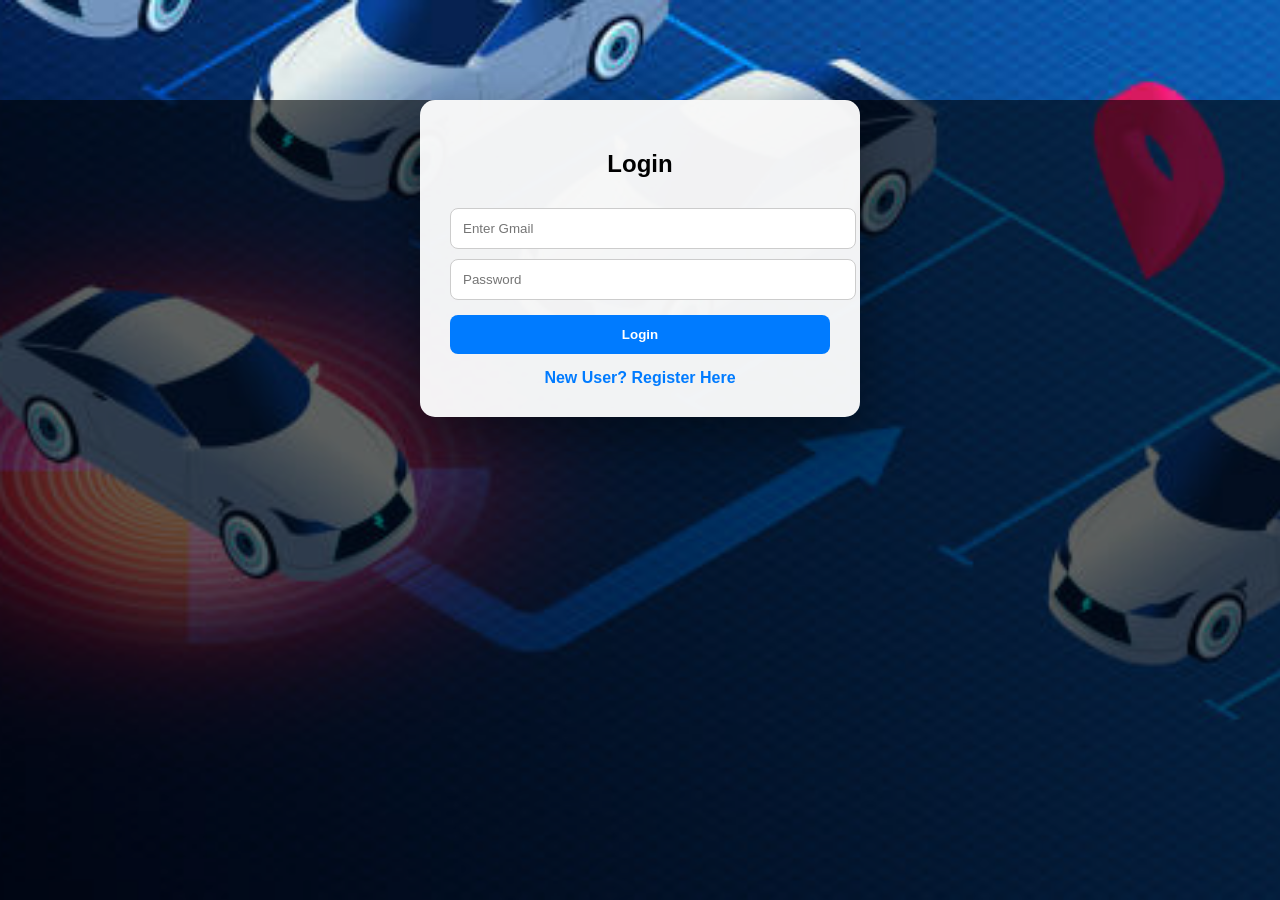
<file: index.html>
<!DOCTYPE html>
<html>
<head>
<title>Smart Parking</title>

<script>
window.onload = function(){

// Always go to login first
window.location.href="login.html";

}
</script>

</head>
<body></body>
</html>
</file>
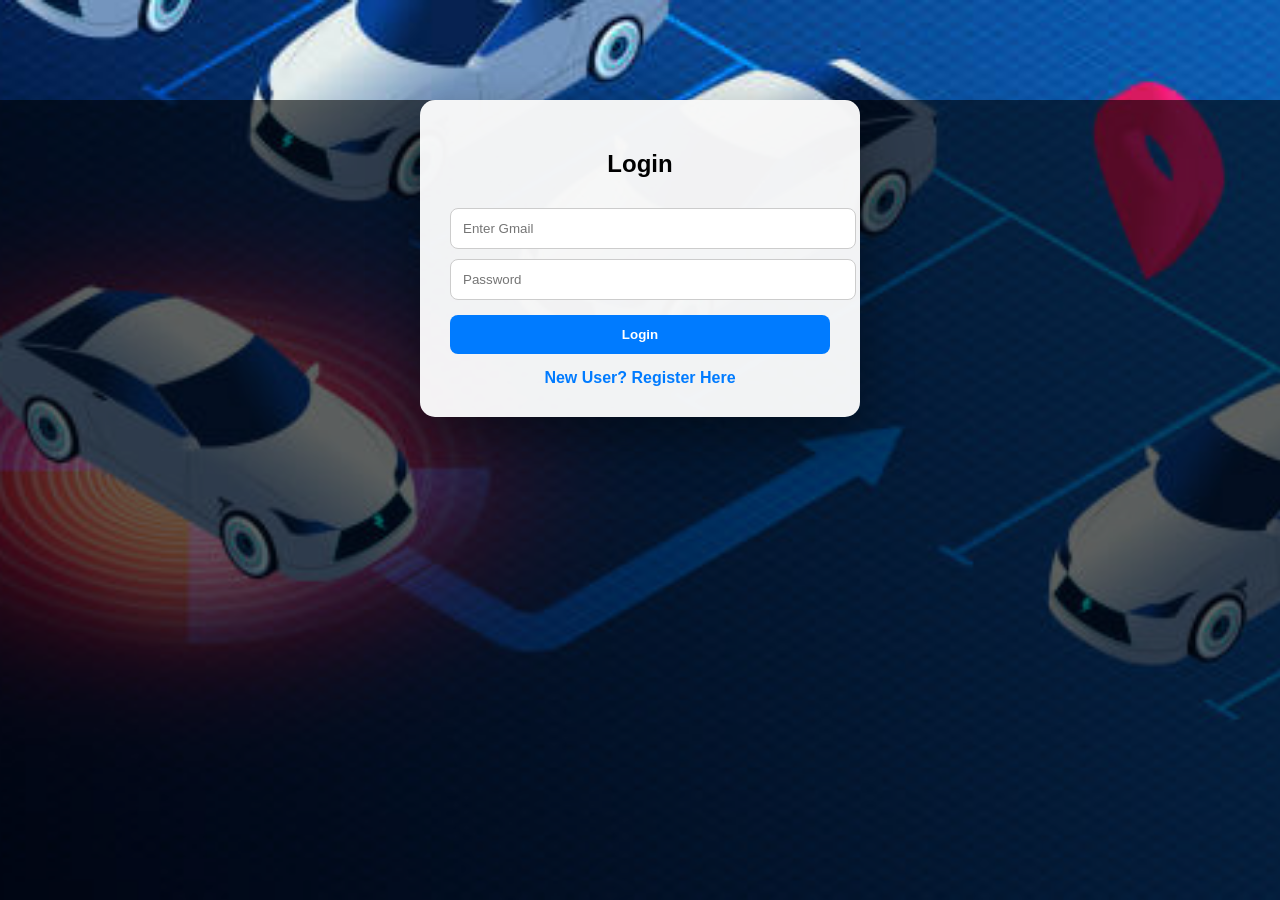
<file: admin.html>
<!DOCTYPE html>
<html>
<head>
<title>Smart Parking - Admin Dashboard</title>

<style>

body{
margin:0;
font-family:Arial;
background:#111;
color:white;
}

.header{
padding:20px;
background:#1a1a1a;
display:flex;
justify-content:space-between;
align-items:center;
}

.container{
padding:30px;
}

.section{
margin-bottom:40px;
}

.mall-grid{
display:grid;
grid-template-columns:repeat(auto-fit,minmax(250px,1fr));
gap:20px;
}

.mall-card{
background:#1f1f1f;
padding:15px;
border-radius:10px;
cursor:pointer;
}

.mall-card img{
width:100%;
height:150px;
object-fit:cover;
border-radius:10px;
}

.card{
background:#1f1f1f;
padding:15px;
margin-top:15px;
border-radius:10px;
}

button{
padding:8px 15px;
border:none;
border-radius:5px;
cursor:pointer;
}

.logout-btn{
background:red;
color:white;
}

</style>

</head>

<body>

<script>

if(localStorage.getItem("role") !== "admin"){
window.location.href="login.html";
}

</script>

<div class="header">
<h2>Admin Dashboard</h2>
<button class="logout-btn" onclick="logout()">Logout</button>
</div>

<div class="container">

<!-- Mall Overview -->

<div class="section">
<h2>Mall Overview</h2>
<div class="mall-grid" id="mallGrid"></div>
</div>


<!-- Registered Users -->

<div class="section">
<h2>Registered Users</h2>
<div id="userList"></div>
</div>


<!-- Cancelled Bookings -->

<div class="section">
<h2>Cancelled Bookings</h2>
<div id="cancelList"></div>
</div>

</div>


<script>

let bookings = JSON.parse(localStorage.getItem("bookings")) || [];
let users = JSON.parse(localStorage.getItem("users")) || [];

const malls = [

{
name:"Phoenix Mall of Millennium",
image:"phoenix-millennium.jpg",
totalSlots:50
},

{
name:"ElPro City Square Mall",
image:"elpro.jpg",
totalSlots:40
},

{
name:"Phoenix Market City Pune",
image:"phoenix-marketcity.jpg",
totalSlots:60
},

{
name:"Amanora Mall",
image:"amanora.jpg",
totalSlots:40
}

];


/* Mall Overview */

let mallHTML="";

malls.forEach(mall=>{

let booked = bookings.filter(b=>b.mall===mall.name && b.status==="Booked").length;

let available = mall.totalSlots - booked;

mallHTML += `

<div class="mall-card" onclick="openMall('${mall.name}')">

<img src="${mall.image}">

<h3>${mall.name}</h3>

<p>Booked: ${booked}</p>

<p>Available: ${available}</p>

</div>

`;

});

document.getElementById("mallGrid").innerHTML = mallHTML;


/* Registered Users */

let userHTML="";

users.forEach(u=>{

userHTML += `

<div class="card">

<b>Email:</b> ${u.email}

</div>

`;

});

document.getElementById("userList").innerHTML = userHTML || "No users";


/* Cancelled Bookings */

let cancelHTML="";

bookings
.filter(b=>b.status==="Cancelled")
.forEach(b=>{

cancelHTML += `

<div class="card">

<b>Booking ID:</b> ${b.id}<br>

<b>User:</b> ${b.user}<br>

<b>Mall:</b> ${b.mall}<br>

<b>Date:</b> ${b.date}<br>

<b>Amount:</b> ₹${b.amount}<br>

<b>UPI ID:</b> ${b.userUpi || "Not Entered"}<br>

<b>Cancel Reason:</b> ${b.cancelReason || "No Reason"}

</div>

`;

});

document.getElementById("cancelList").innerHTML =
cancelHTML || "No Cancelled Bookings";


/* Open Mall Details */

function openMall(mallName){

localStorage.setItem("selectedMallAdmin", mallName);

window.location.href="mall-details.html";

}


/* Logout */

function logout(){

localStorage.removeItem("currentUser");
localStorage.removeItem("role");

window.location.href="login.html";

}

</script>

</body>

</html>
</file>
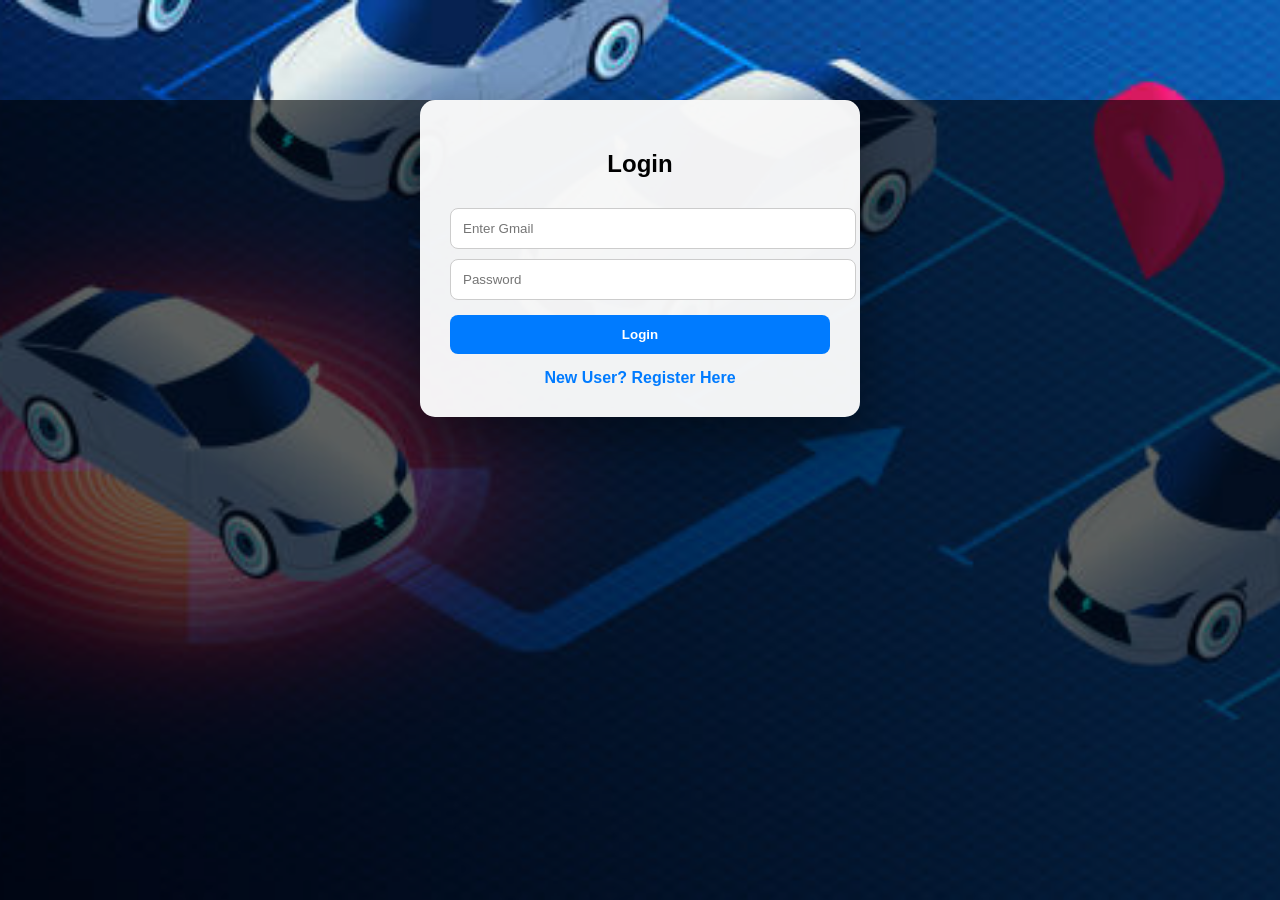
<file: booking-details.html>
<!DOCTYPE html>
<html>
<head>
<title>Select Date & Time</title>

<style>
*{
    margin:0;
    padding:0;
    box-sizing:border-box;
}

body{
    font-family:Arial, sans-serif;
    height:100vh;
    display:flex;
    justify-content:center;
    align-items:center;
    background:url("main-bg.jpg") no-repeat center center fixed;
    background-size:cover;
    position:relative;
}

/* Dark overlay */
body::before{
content:"";
position:fixed;
top:0;
left:0;
width:100%;
height:100%;
background:rgba(0,0,0,0.55);
z-index:-1;
}

/* Glass Card */
.container{
    width:90%;
    max-width:500px;
    background:rgba(255,255,255,0.95);
    padding:40px;
    border-radius:20px;
    box-shadow:0 20px 50px rgba(0,0,0,0.4);
}

h2{
    text-align:center;
    margin-bottom:10px;
    color:#1e3c72;
}

.mall-name{
    text-align:center;
    margin-bottom:25px;
    font-weight:bold;
    color:#555;
}

/* Inputs */
label{
    font-size:14px;
    color:#444;
    margin-top:15px;
    display:block;
}

input, select{
    width:100%;
    padding:12px;
    margin-top:8px;
    border-radius:8px;
    border:1px solid #ccc;
    font-size:14px;
}

input:focus, select:focus{
    outline:none;
    border:1px solid #1e3c72;
}

/* Vehicle Buttons */
.vehicle-options{
    display:flex;
    gap:10px;
    margin-top:10px;
}

.vehicle-btn{
    flex:1;
    padding:12px;
    border-radius:8px;
    border:1px solid #1e3c72;
    background:white;
    cursor:pointer;
    text-align:center;
    font-weight:bold;
}

.vehicle-btn.active{
    background:#1e3c72;
    color:white;
}

/* Continue Button */
button{
    width:100%;
    padding:14px;
    margin-top:25px;
    border:none;
    border-radius:10px;
    background:#1e3c72;
    color:white;
    font-size:16px;
    cursor:pointer;
    transition:0.3s;
}

button:hover{
    background:#16335a;
}
</style>
</head>

<body>

<div class="container">

<h2>Book Parking</h2>

<div class="mall-name" id="mallName"></div>

<label>Select Date</label>
<input type="date" id="date">

<label>Select Time</label>
<select id="time"></select>

<label>Select Vehicle Type</label>
<div class="vehicle-options">
<div class="vehicle-btn" onclick="selectVehicle('Two Wheeler',this)">
🛵 Two Wheeler
</div>
<div class="vehicle-btn" onclick="selectVehicle('Four Wheeler',this)">
🚗 Four Wheeler
</div>
</div>

<button onclick="continueBooking()">Continue</button>

</div>

<script>

if(!localStorage.getItem("selectedMall")){
    window.location.href="malls.html";
}

let mall = localStorage.getItem("selectedMall");
document.getElementById("mallName").innerText = mall;

// Date restriction (today onwards)
let today = new Date().toISOString().split("T")[0];
document.getElementById("date").min = today;

// Time slots (8 AM – 11 PM)
let timeSelect = document.getElementById("time");
for(let i=8;i<23;i++){
    let opt = document.createElement("option");
    opt.value = i;
    opt.text = i + ":00 - " + (i+1) + ":00";
    timeSelect.appendChild(opt);
}

let selectedVehicle = "";

function selectVehicle(type, element){

selectedVehicle = type;

document.querySelectorAll(".vehicle-btn").forEach(btn=>{
    btn.classList.remove("active");
});

element.classList.add("active");
}

function continueBooking(){

let date = document.getElementById("date").value;
let time = document.getElementById("time").value;

if(!date || !time || !selectedVehicle){
    alert("Please complete all details");
    return;
}

localStorage.setItem("date", date);
localStorage.setItem("time", time);
localStorage.setItem("vehicle", selectedVehicle);

window.location.href="slots.html";
}

</script>

</body>
</html>
</file>
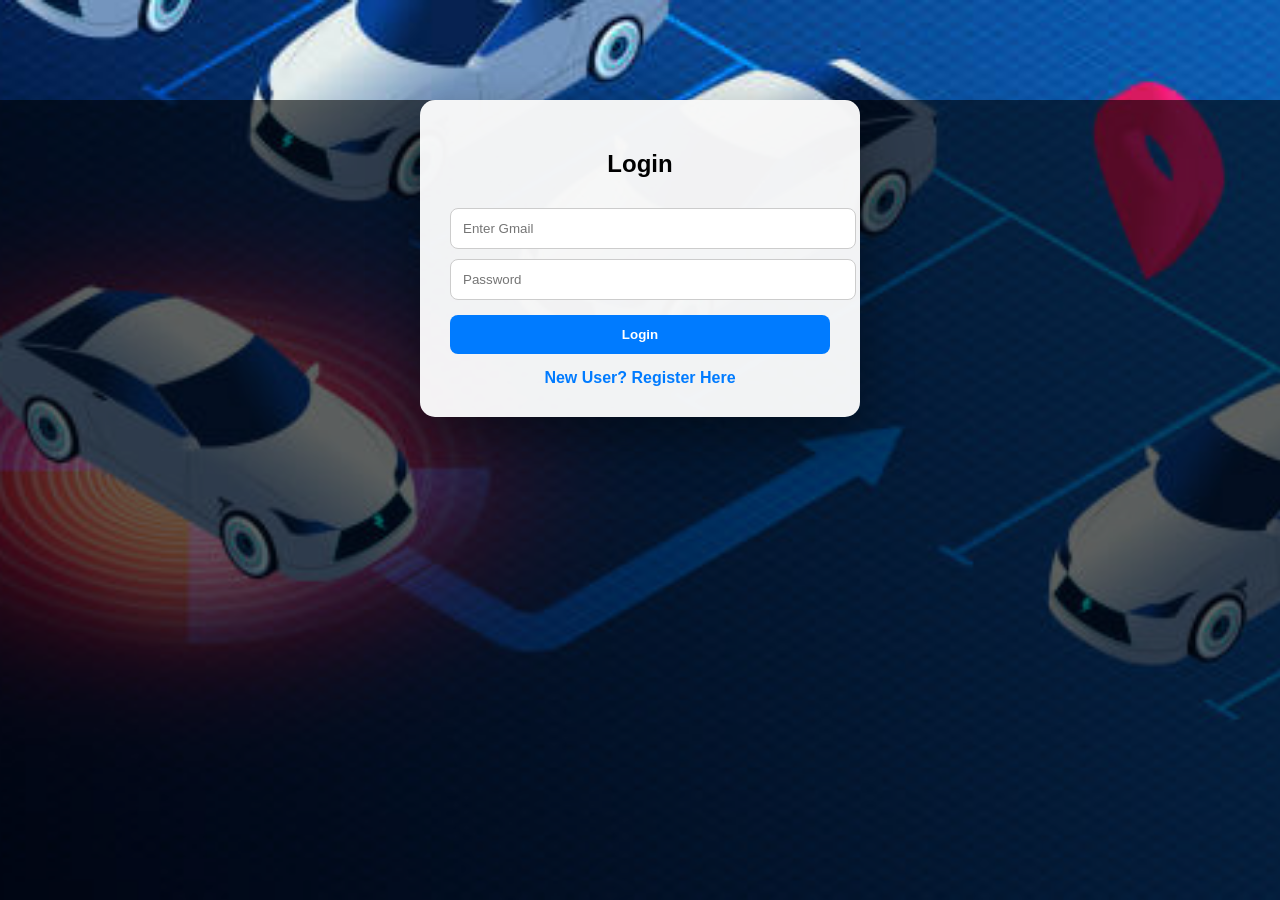
<file: home.html>
<!DOCTYPE html>
<html>
<head>
<title>Smart Parking</title>

<style>
*{
margin:0;
padding:0;
box-sizing:border-box;
font-family:'Segoe UI',sans-serif;
}

body{
background:url("main-bg.jpg") no-repeat center center fixed;
background-size:cover;
min-height:100vh;
}

body::before{
content:"";
position:fixed;
width:100%;
height:100%;
background:rgba(0,0,0,0.7);
z-index:-1;
}

/* NAVBAR */
.navbar{
display:flex;
justify-content:space-between;
align-items:center;
padding:20px 50px;
color:white;
background:rgba(0,0,0,0.4);
}

.navbar h2{
font-weight:500;
}

.navbar button{
background:#ff4d4d;
border:none;
padding:8px 15px;
color:white;
border-radius:6px;
cursor:pointer;
}

/* MAIN CONTAINER */
.container{
width:90%;
margin:40px auto;
background:rgba(255,255,255,0.1);
backdrop-filter:blur(15px);
padding:40px;
border-radius:20px;
box-shadow:0 20px 60px rgba(0,0,0,0.5);
color:white;
}

/* NEW BOOKING BUTTON */
.new-booking{
background:#ffc107;
color:black;
padding:12px 20px;
border:none;
border-radius:8px;
cursor:pointer;
font-weight:bold;
margin-bottom:30px;
}

.section-title{
margin:25px 0 15px;
font-size:20px;
}

/* BOOKING CARD */
.card{
background:rgba(255,255,255,0.15);
padding:20px;
border-radius:15px;
margin-bottom:15px;
transition:0.3s;
}

.card:hover{
transform:translateY(-5px);
background:rgba(255,255,255,0.25);
}

.card b{
color:#ffc107;
}

textarea{
width:100%;
margin-top:10px;
padding:8px;
border-radius:6px;
border:none;
}

.action-btn{
margin-top:10px;
padding:8px 15px;
border:none;
border-radius:6px;
cursor:pointer;
}

.cancel-btn{
background:#dc3545;
color:white;
}

.refund-btn{
background:#28a745;
color:white;
}

.empty{
opacity:0.7;
}
</style>

</head>

<body>

<script>
if(!localStorage.getItem("currentUser")){
window.location.href="login.html";
}
</script>

<div class="navbar">
<h2>🚗 Smart Parking</h2>
<button onclick="logout()">Logout</button>
</div>

<div class="container">

<button class="new-booking" onclick="location.href='malls.html'">
+ Book New Parking
</button>

<div class="section-title">Latest Bookings (Last 7 Days)</div>
<div id="latestBookings"></div>

<div class="section-title">Cancelled Bookings</div>
<div id="cancelledBookings"></div>

</div>

<script>

let bookings = JSON.parse(localStorage.getItem("bookings")) || [];

let now = Date.now();
let sevenDays = 7 * 24 * 60 * 60 * 1000;

let latestHTML = "";
let cancelledHTML = "";

bookings.forEach((b,index)=>{

let isRecent = (now - b.bookingDate) <= sevenDays;

// SHOW ACTIVE BOOKINGS
if(isRecent && b.status === "Booked"){

latestHTML += `
<div class="card">
<b>ID:</b> ${b.id}<br>
<b>Mall:</b> ${b.mall}<br>
<b>Date:</b> ${b.date}<br>
<b>Time:</b> ${b.time}:00<br>
<b>Slots:</b> ${b.slots.join(", ")}<br>
<b>Amount:</b> ₹${b.amount}<br>

<textarea id="reason${index}" placeholder="Reason for cancellation"></textarea>

<button class="action-btn cancel-btn" onclick="cancelBooking(${index})">
Cancel Booking
</button>
</div>
`;
}

// SHOW CANCELLED
if(b.status === "Cancelled"){

cancelledHTML += `
<div class="card">
<b>ID:</b> ${b.id}<br>
<b>Mall:</b> ${b.mall}<br>
<b>Amount:</b> ₹${b.amount}<br>
<b>Reason:</b> ${b.cancelReason}<br>
<b>Refund Status:</b> ${b.refundStatus}<br>

<button class="action-btn refund-btn" onclick="refundBooking(${index})">
Process Refund
</button>
</div>
`;
}

});

document.getElementById("latestBookings").innerHTML =
latestHTML || "<div class='empty'>No Recent Bookings</div>";

document.getElementById("cancelledBookings").innerHTML =
cancelledHTML || "<div class='empty'>No Cancelled Bookings</div>";

function cancelBooking(index){

let reason = document.getElementById("reason"+index).value;

if(reason===""){
alert("Please enter cancellation reason");
return;
}

bookings[index].status="Cancelled";
bookings[index].cancelReason=reason;

localStorage.setItem("bookings",JSON.stringify(bookings));
location.reload();
}

function refundBooking(index){
bookings[index].refundStatus="Refunded";
localStorage.setItem("bookings",JSON.stringify(bookings));
location.reload();
}function logout(){
   localStorage.removeItem("currentUser");
   localStorage.removeItem("role");
   window.location.href="login.html";
}

</script>

</body>
</html>
</file>
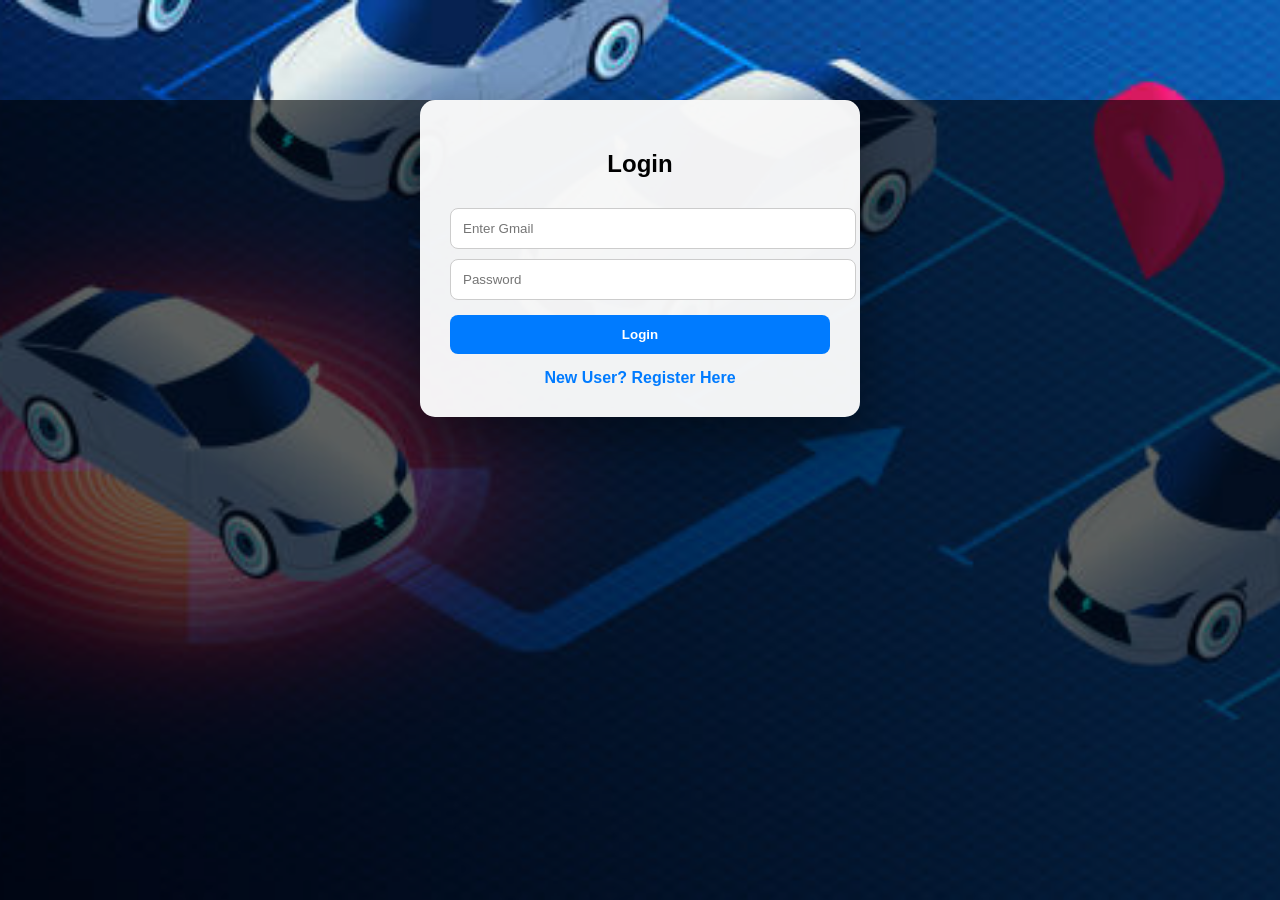
<file: login.html>
<!DOCTYPE html>
<html>
<head>
<title>Smart Parking - Login</title>

<style>
body{
margin:0;
font-family:'Segoe UI',sans-serif;
background:url("login-bg.jpg") no-repeat center center fixed;
background-size:cover;
}

body::before{
content:"";
position:fixed;
width:100%;
height:100%;
background:rgba(0,0,0,0.6);
z-index:-1;
}

.box{
width:380px;
margin:100px auto;
background:rgba(255,255,255,0.95);
padding:30px;
border-radius:15px;
text-align:center;
box-shadow:0 20px 50px rgba(0,0,0,0.4);
}

h2{
margin-bottom:20px;
}

input{
width:100%;
padding:12px;
margin-top:10px;
border-radius:8px;
border:1px solid #ccc;
}

button{
width:100%;
padding:12px;
margin-top:15px;
background:#007bff;
color:white;
border:none;
border-radius:8px;
cursor:pointer;
font-weight:bold;
}

button:hover{
background:#0056b3;
}

.switch{
margin-top:15px;
cursor:pointer;
color:#007bff;
font-weight:bold;
}
</style>
</head>

<body>

<div class="box">

<!-- LOGIN SECTION -->
<div id="loginSection">
<h2>Login</h2>

<input type="text" id="loginEmail" placeholder="Enter Gmail">
<input type="password" id="loginPassword" placeholder="Password">

<button onclick="login()">Login</button>

<div class="switch" onclick="showRegister()">
New User? Register Here
</div>
</div>

<!-- REGISTER SECTION -->
<div id="registerSection" style="display:none;">
<h2>User Registration</h2>

<input type="text" id="regEmail" placeholder="Enter Gmail">
<input type="password" id="regPassword" placeholder="Password">

<button onclick="register()">Register</button>

<div class="switch" onclick="showLogin()">
Back to Login
</div>
</div>

</div>

<script>

// 🔐 FIXED ADMIN DETAILS
const ADMIN_EMAIL = "Vishnu19@gmail.com";
const ADMIN_PASSWORD = "Vansh@123";

function showRegister(){
document.getElementById("loginSection").style.display="none";
document.getElementById("registerSection").style.display="block";
}

function showLogin(){
document.getElementById("registerSection").style.display="none";
document.getElementById("loginSection").style.display="block";
}

// ===== REGISTER USER =====
function register(){

let email = document.getElementById("regEmail").value.trim();
let password = document.getElementById("regPassword").value;

// 1️⃣ Gmail validation
if(!email.endsWith("@gmail.com")){
alert("Only @gmail.com email allowed");
return;
}

// 2️⃣ Block Admin Email
if(email === ADMIN_EMAIL){
alert("This email is reserved for Admin");
return;
}

let users = JSON.parse(localStorage.getItem("users")) || [];

// 3️⃣ Duplicate check
let exists = users.find(u => u.email === email);

if(exists){
alert("This email is already registered");
return;
}

// 4️⃣ Password validation
if(password.length < 6){
alert("Password must be at least 6 characters");
return;
}

// Save user
users.push({
email: email,
password: password,
role: "user"
});

localStorage.setItem("users", JSON.stringify(users));

alert("Registration Successful!");
showLogin();
}

// ===== LOGIN FUNCTION =====
function login(){

let email = document.getElementById("loginEmail").value.trim();
let password = document.getElementById("loginPassword").value;

// 🔐 ADMIN LOGIN
if(email === ADMIN_EMAIL && password === ADMIN_PASSWORD){

localStorage.setItem("currentUser", email);
localStorage.setItem("role","admin");

window.location.href="admin.html";
return;
}

// 👤 USER LOGIN
let users = JSON.parse(localStorage.getItem("users")) || [];

let user = users.find(u => u.email === email && u.password === password);

if(user){
localStorage.setItem("currentUser", email);
localStorage.setItem("role","user");

window.location.href="home.html";
}
else{
alert("Invalid Email or Password");
}

}

</script>

</body>
</html>
</file>
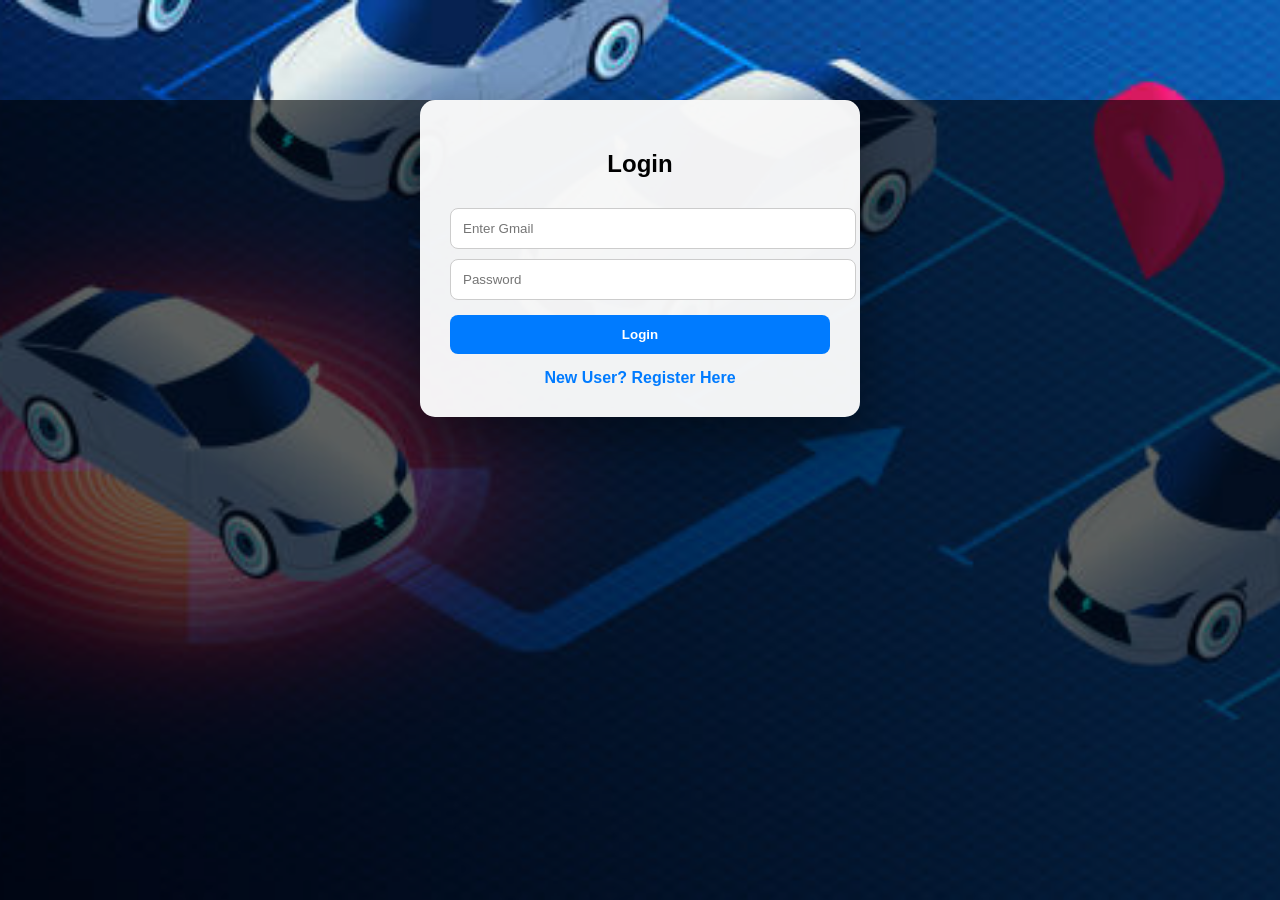
<file: mall-details (1).html>
<!DOCTYPE html>
<html>
<head>
<title>Mall Slot Management</title>

<style>

body{
margin:0;
font-family:Arial;
background:#111;
color:white;
}

.header{
background:#1a1a1a;
padding:20px 40px;
}

.container{
padding:30px;
}

.controls{
background:#1f1f1f;
padding:20px;
border-radius:10px;
margin-bottom:20px;
}

input,select{
padding:8px;
margin-top:10px;
border-radius:6px;
border:none;
}

button{
padding:8px 15px;
border:none;
border-radius:6px;
cursor:pointer;
}

.check-btn{
background:#00bfff;
color:white;
}

.cancel-btn{
background:red;
color:white;
}

.back-btn{
background:#28a745;
color:white;
margin-top:20px;
}

.card{
background:#1f1f1f;
padding:15px;
margin-top:15px;
border-radius:10px;
}

.summary{
display:flex;
gap:20px;
margin-top:20px;
}

.summary-box{
background:#1f1f1f;
padding:15px;
border-radius:10px;
flex:1;
text-align:center;
}

</style>

</head>

<body>

<script>
if(localStorage.getItem("role") !== "admin"){
window.location.href="login.html";
}
</script>

<div class="header">
<h2 id="mallTitle"></h2>
</div>

<div class="container">

<div class="controls">

<h3>Select Date</h3>
<input type="date" id="dateInput">

<h3>Select Vehicle</h3>

<select id="vehicleType">
<option value="Two Wheeler">Two Wheeler</option>
<option value="Four Wheeler">Four Wheeler</option>
</select>

<br><br>

<button class="check-btn" onclick="checkSlots()">Check Slots</button>

</div>

<div class="summary" id="summary"></div>

<h3 style="margin-top:30px;">Bookings</h3>

<div id="bookingList"></div>

<button class="back-btn" onclick="goBack()">Back</button>

</div>

<script>

let mallName = localStorage.getItem("selectedMallAdmin");

document.getElementById("mallTitle").innerText =
"Slot Management - " + mallName;

let bookings = JSON.parse(localStorage.getItem("bookings")) || [];

const mallSlots = {

"Phoenix Mall of Millennium":50,
"ElPro City Square Mall":40,
"Phoenix Market City Pune":60,
"Amanora Mall":40

};

function checkSlots(){

let selectedDate = document.getElementById("dateInput").value;
let vehicle = document.getElementById("vehicleType").value;

if(!selectedDate){
alert("Please select date");
return;
}

let totalSlots = mallSlots[mallName] || 50;

/* FIX 1 – show only booked slots */

let filtered = bookings.filter(b => {

let bookingDate = new Date(b.date).toISOString().split("T")[0];

return (

b.mall?.toLowerCase().trim() === mallName?.toLowerCase().trim() &&
bookingDate === selectedDate &&
b.vehicle === vehicle &&
b.status === "Booked"

);

});

let booked = filtered.length;
let available = totalSlots - booked;

document.getElementById("summary").innerHTML =

`
<div class="summary-box">
<h3>Total Slots</h3>
<p>${totalSlots}</p>
</div>

<div class="summary-box">
<h3>Booked</h3>
<p>${booked}</p>
</div>

<div class="summary-box">
<h3>Available</h3>
<p>${available}</p>
</div>
`;

let html="";

filtered.forEach((b,index)=>{

let realIndex = bookings.findIndex(x=>x.id === b.id);

let slotList = (b.slots && b.slots.length)
? b.slots.join(", ")
: "No Slot Data";

html +=

`
<div class="card">

<b>Booking ID:</b> ${b.id}<br>
<b>User:</b> ${b.user || "Unknown"}<br>
<b>Vehicle:</b> ${b.vehicle}<br>
<b>Slots:</b> ${slotList}<br>
<b>Amount:</b> ₹${b.amount}<br>
<b>UPI ID:</b> ${b.userUpi || "Not Entered"}<br>

<button class="cancel-btn" onclick="adminCancel(${realIndex})">
Cancel Booking
</button>

</div>

`;

});

document.getElementById("bookingList").innerHTML =
html || "No bookings for this date";

}

/* FIX 2 – cancel booking */

function adminCancel(index){

let confirmCancel = confirm("Cancel this booking?");

if(!confirmCancel) return;

bookings[index].status = "Cancelled";
bookings[index].cancelReason = "Cancelled by Admin";

localStorage.setItem("bookings", JSON.stringify(bookings));

alert("Booking Cancelled");

/* refresh slot data */
checkSlots();

}

function goBack(){
window.location.href="admin.html";
}

</script>

</body>
</html>
</file>
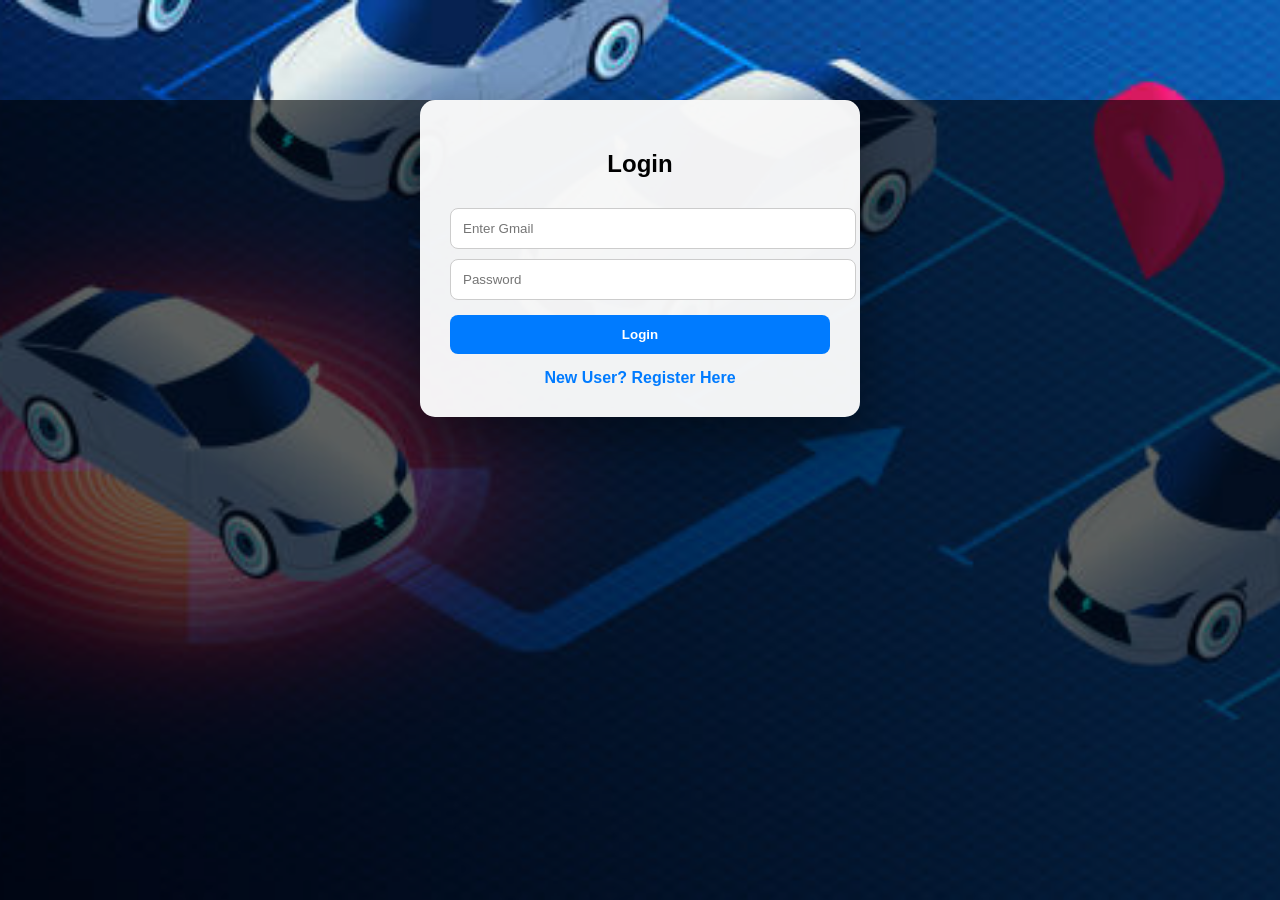
<file: malls.html>
<!DOCTYPE html>
<html>
<head>
<title>Select Mall - Smart Parking</title>

<style>
*{
margin:0;
padding:0;
box-sizing:border-box;
}

body{
font-family:'Segoe UI',sans-serif;
background:url("main-bg.jpg") no-repeat center center fixed;
background-size:cover;
min-height:100vh;
color:white;
position:relative;
}

/* dark overlay */
body::before{
content:"";
position:fixed;
top:0;
left:0;
width:100%;
height:100%;
background:rgba(0,0,0,0.55);
z-index:-1;
}

.header{
display:flex;
justify-content:space-between;
align-items:center;
padding:20px 40px;
background:rgba(0,0,0,0.3);
}

.container{
padding:40px;
}

.grid{
display:grid;
grid-template-columns:repeat(auto-fit,minmax(280px,1fr));
gap:30px;
margin-top:30px;
}

.card{
background:white;
color:black;
border-radius:20px;
overflow:hidden;
box-shadow:0 15px 40px rgba(0,0,0,0.4);
cursor:pointer;
transition:0.3s;
}

.card:hover{
transform:translateY(-10px);
}

.card img{
width:100%;
height:200px;
object-fit:cover;
}

.card-content{
padding:20px;
text-align:center;
}

.card-content h3{
margin-bottom:10px;
}

button{
background:#dc3545;
border:none;
padding:8px 15px;
color:white;
border-radius:6px;
cursor:pointer;
}
</style>

<script>
// Protect page
if(!localStorage.getItem("currentUser")){
window.location.href="login.html";
}
</script>

</head>

<body>

<div class="header">
<h2>Select Mall</h2>
<button onclick="goHome()">Home</button>
</div>

<div class="container">

<div class="grid">

<div class="card" onclick="selectMall('Phoenix Mall of the Millennium')">
<img src="phoenix-millennium.jpg">
<div class="card-content">
<h3>Phoenix Mall of the Millennium</h3>
<p>Premium Parking Facility</p>
</div>
</div>

<div class="card" onclick="selectMall('ElPro City Square Mall')">
<img src="elpro.jpg">
<div class="card-content">
<h3>ElPro City Square Mall</h3>
<p>Secure Parking Slots</p>
</div>
</div>

<div class="card" onclick="selectMall('Phoenix Market City Pune')">
<img src="phoenix-marketcity.jpg">
<div class="card-content">
<h3>Phoenix Market City Pune</h3>
<p>Smart Parking Available</p>
</div>
</div>

<div class="card" onclick="selectMall('Amanora Mall')">
<img src="amanora.jpg">
<div class="card-content">
<h3>Amanora Mall</h3>
<p>Easy Slot Booking</p>
</div>
</div>

</div>

</div>

<script>

function selectMall(mallName){
localStorage.setItem("selectedMall",mallName);
window.location.href="booking-details.html";
}

function goHome(){
window.location.href="home.html";
}

</script>

</body>
</html>
</file>
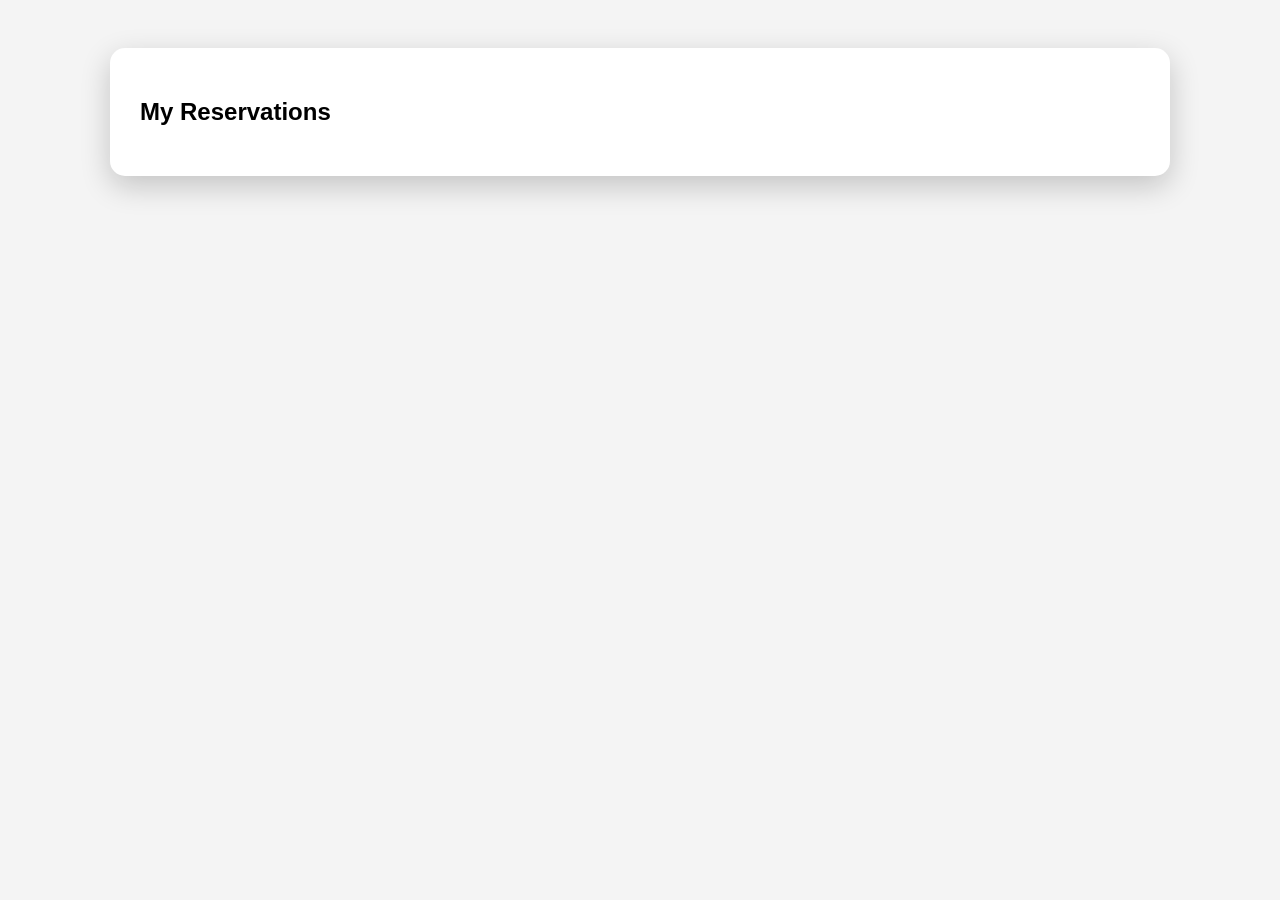
<file: my-bookings.html>
<!DOCTYPE html>
<html>
<head>
<title>My Reservations</title>
<style>
body{
font-family:Arial;
background:#f4f4f4;
padding:40px;
}
.container{
background:white;
padding:30px;
border-radius:15px;
max-width:1000px;
margin:auto;
box-shadow:0 10px 30px rgba(0,0,0,0.2);
}
.booking{
border:1px solid #ddd;
padding:15px;
margin-bottom:20px;
border-radius:10px;
}
button{
margin-top:10px;
padding:8px;
border:none;
border-radius:6px;
background:#dc3545;
color:white;
cursor:pointer;
}
</style>
</head>
<body>

<div class="container">
<h2>My Reservations</h2>
<div id="list"></div>
</div>

<script>

let bookings = JSON.parse(localStorage.getItem("bookings")) || [];
let list = document.getElementById("list");

bookings.forEach((b,index)=>{

let div=document.createElement("div");
div.classList.add("booking");

div.innerHTML=`
<b>ID:</b> ${b.id}<br>
<b>Mall:</b> ${b.mall}<br>
<b>Date:</b> ${b.date}<br>
<b>Slots:</b> ${b.slots.join(", ")}<br>
<b>Amount:</b> ₹${b.amount}<br>
<b>Status:</b> ${b.status}<br>
<b>Payment:</b> ${b.paymentStatus}
`;

if(b.status==="Booked"){
let btn=document.createElement("button");
btn.innerText="Cancel & Refund";
btn.onclick=function(){ cancelBooking(index); };
div.appendChild(btn);
}

list.appendChild(div);
});

function cancelBooking(index){

let bookings = JSON.parse(localStorage.getItem("bookings")) || [];

if(confirm("Cancel this booking?")){

// Restore slot
let key = bookings[index].mall + "_" +
bookings[index].date + "_" +
bookings[index].time + "_" +
bookings[index].vehicle;

let slotData = JSON.parse(localStorage.getItem("slots")) || {};

if(slotData[key]){
slotData[key] = slotData[key].filter(
s=>!bookings[index].slots.includes(s)
);
}

localStorage.setItem("slots",JSON.stringify(slotData));

bookings[index].status="Cancelled";
bookings[index].paymentStatus="Refunded";

localStorage.setItem("bookings",JSON.stringify(bookings));

alert("Booking Cancelled & Refunded");
location.reload();
}
}
</script>

</body>
</html>
</file>
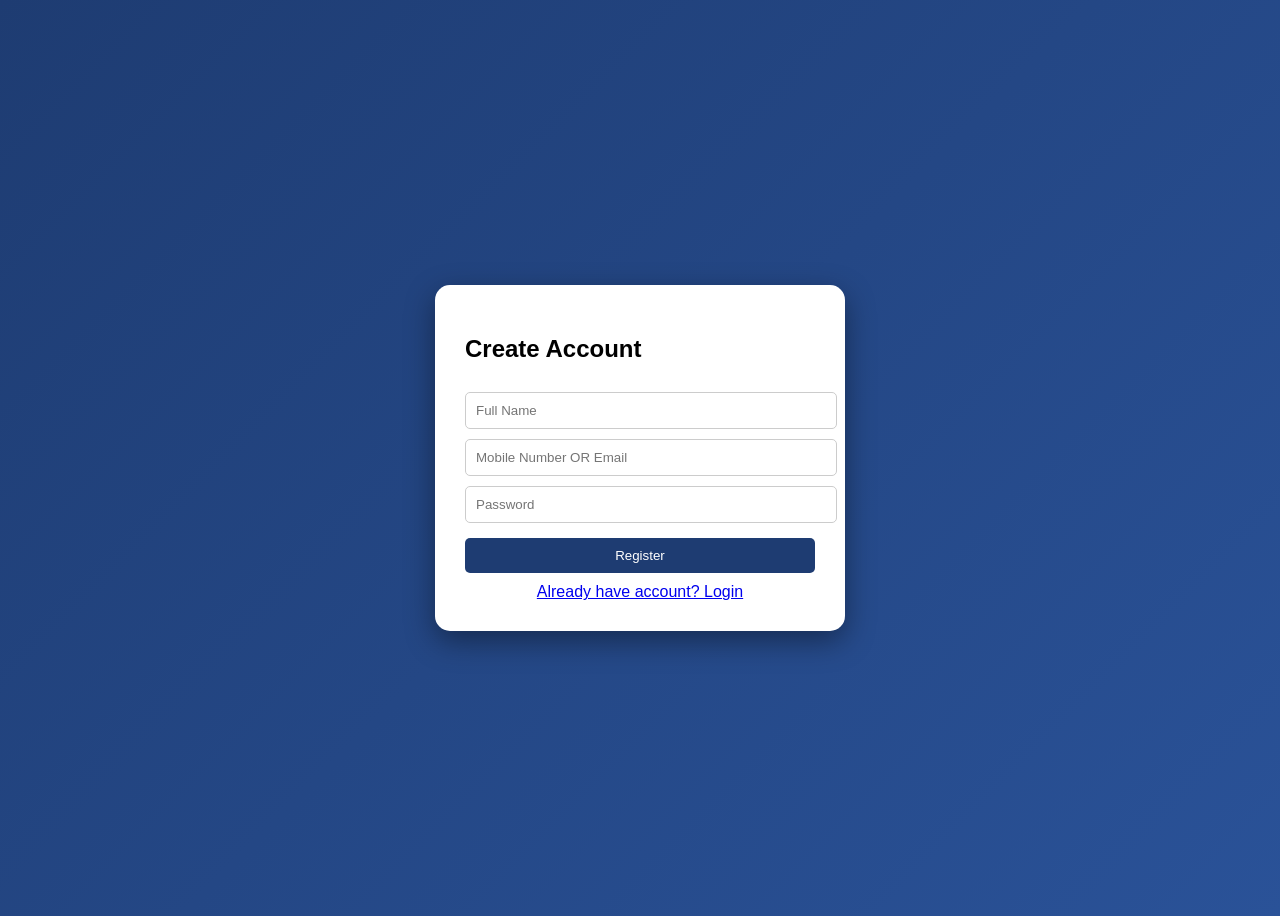
<file: register.html>
<!DOCTYPE html>
<html>
<head>
<title>Register - Smart Parking</title>

<style>
body{
    font-family:Arial;
    background:linear-gradient(135deg,#1e3c72,#2a5298);
    display:flex;
    justify-content:center;
    align-items:center;
    height:100vh;
}
.card{
    background:white;
    padding:30px;
    border-radius:15px;
    width:350px;
    box-shadow:0 10px 30px rgba(0,0,0,0.4);
}
input{
    width:100%;
    padding:10px;
    margin-top:10px;
    border-radius:5px;
    border:1px solid #ccc;
}
button{
    width:100%;
    padding:10px;
    margin-top:15px;
    background:#1e3c72;
    color:white;
    border:none;
    border-radius:5px;
}
a{
    display:block;
    text-align:center;
    margin-top:10px;
}
</style>
</head>

<body>

<div class="card">
<h2>Create Account</h2>

<input type="text" id="name" placeholder="Full Name">
<input type="text" id="contact" placeholder="Mobile Number OR Email">
<input type="password" id="password" placeholder="Password">

<button onclick="register()">Register</button>

<a href="login.html">Already have account? Login</a>
</div>

<script>

function register(){

let name=document.getElementById("name").value.trim();
let contact=document.getElementById("contact").value.trim();
let password=document.getElementById("password").value.trim();

if(!name || !contact || !password){
alert("Please fill all fields");
return;
}

let users=JSON.parse(localStorage.getItem("users")) || [];

let exists=users.find(u=>u.contact===contact);

if(exists){
alert("Account already exists!");
return;
}

users.push({
name:name,
contact:contact,
password:password
});

localStorage.setItem("users",JSON.stringify(users));

alert("Registration Successful!");
window.location.href="login.html";
}
</script>

</body>
</html>
</file>
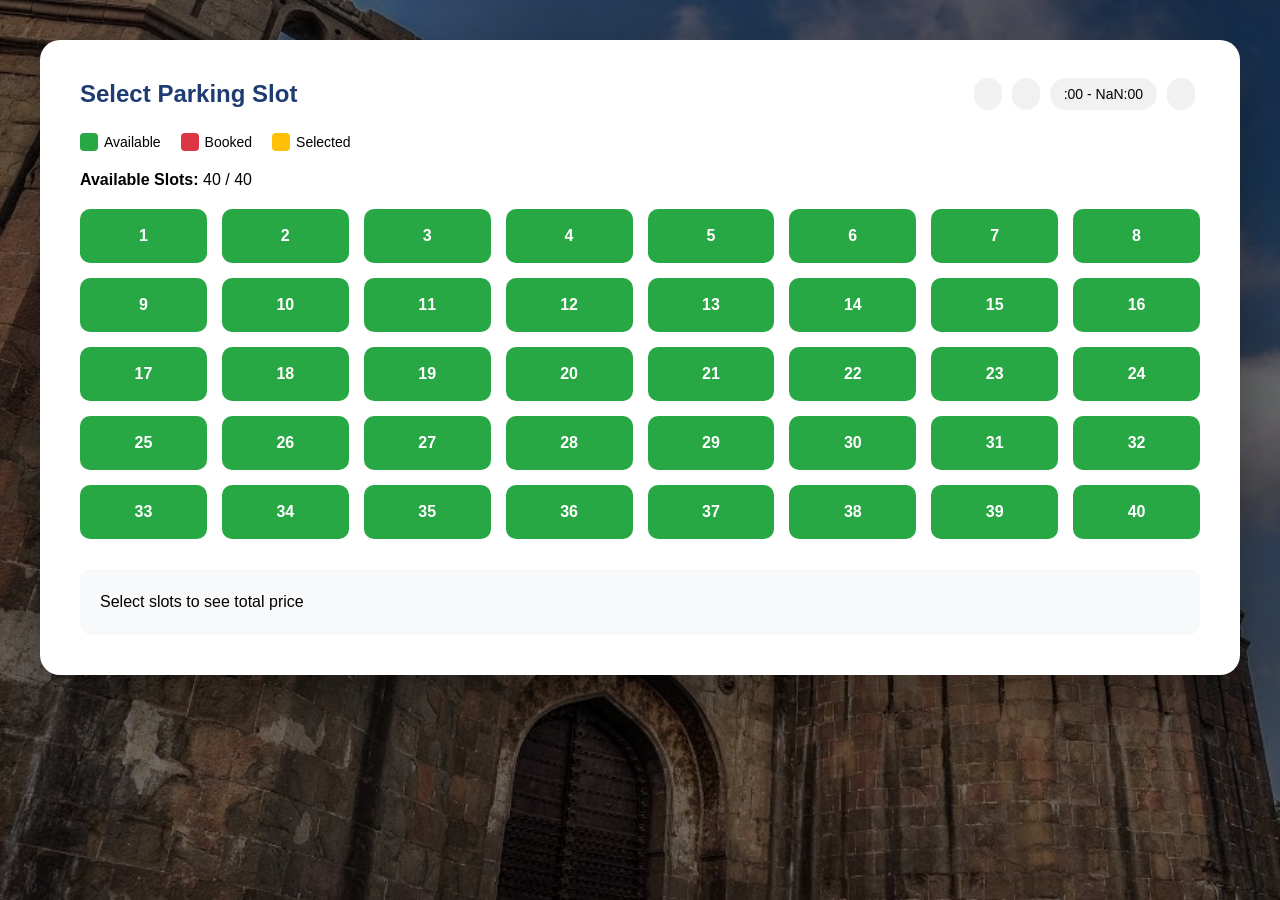
<file: slots.html>
<!DOCTYPE html>
<html>
<head>
<title>Smart Parking - Select Slot</title>

<style>
*{
margin:0;
padding:0;
box-sizing:border-box;
}

body{
font-family: 'Segoe UI', sans-serif;
background:url("main-bg.jpg") no-repeat center center fixed;
background-size:cover;
min-height:100vh;
padding:40px;
}

/* dark overlay for better visibility */
body::before{
content:"";
position:fixed;
top:0;
left:0;
width:100%;
height:100%;
background:rgba(0,0,0,0.55);
z-index:-1;
}

.container{
background:white;
border-radius:20px;
padding:40px;
max-width:1200px;
margin:auto;
box-shadow:0 25px 60px rgba(0,0,0,0.4);
}

/* Header */
.header{
display:flex;
justify-content:space-between;
align-items:center;
margin-bottom:25px;
flex-wrap:wrap;
}

.header h2{
color:#1e3c72;
}

.badge{
background:#f1f1f1;
padding:8px 14px;
border-radius:20px;
margin:5px;
font-size:14px;
}

/* Legend */
.legend{
margin:20px 0;
display:flex;
gap:20px;
font-size:14px;
}

.legend span{
display:flex;
align-items:center;
gap:6px;
}

.box{
width:18px;
height:18px;
border-radius:4px;
}

.green{background:#28a745;}
.red{background:#dc3545;}
.yellow{background:#ffc107;}

/* Slot Grid */
.slot-grid{
display:grid;
grid-template-columns:repeat(8,1fr);
gap:15px;
margin-top:20px;
}

.slot{
padding:18px;
text-align:center;
border-radius:10px;
font-weight:bold;
cursor:pointer;
transition:0.3s;
font-size:16px;
color:white;
}

.slot.available{background:#28a745;}
.slot.booked{background:#dc3545;cursor:not-allowed;}
.slot.selected{background:#ffc107;color:black;}

.slot:hover:not(.booked){
transform:scale(1.05);
}

/* Summary Card */
.summary{
margin-top:30px;
background:#f8f9fa;
padding:20px;
border-radius:12px;
font-size:16px;
line-height:1.6;
}

button{
margin-top:20px;
padding:15px;
width:100%;
border:none;
border-radius:12px;
background:#1e3c72;
color:white;
font-size:17px;
cursor:pointer;
display:none;
transition:0.3s;
}

button:hover{
background:#16335a;
}
</style>
</head>

<body>

<div class="container">

<div class="header">
<h2>Select Parking Slot</h2>
<div>
<span class="badge" id="mallBadge"></span>
<span class="badge" id="dateBadge"></span>
<span class="badge" id="timeBadge"></span>
<span class="badge" id="vehicleBadge"></span>
</div>
</div>

<div class="legend">
<span><div class="box green"></div>Available</span>
<span><div class="box red"></div>Booked</span>
<span><div class="box yellow"></div>Selected</span>
</div>

<div id="availableCount"></div>

<div class="slot-grid" id="grid"></div>

<div class="summary" id="summary">
Select slots to see total price
</div>

<button id="payBtn" onclick="proceedPayment()">Proceed To Payment</button>

</div>

<script>

// ===== GET DATA =====
let mall = localStorage.getItem("selectedMall") || "";
let vehicle = localStorage.getItem("vehicle") || "";
let date = localStorage.getItem("date") || "";
let time = localStorage.getItem("time") || "";

// header badges
document.getElementById("mallBadge").innerText = mall;
document.getElementById("dateBadge").innerText = date;
document.getElementById("timeBadge").innerText = time + ":00 - " + (parseInt(time)+1) + ":00";
document.getElementById("vehicleBadge").innerText = vehicle;

// ===== PRICE =====
let basePrice = 0;
let lowerMall = mall.toLowerCase();

if(lowerMall.includes("millennium")){
   basePrice = (vehicle === "Two Wheeler") ? 40 : 50;
}
else if(lowerMall.includes("elpro")){
   basePrice = (vehicle === "Two Wheeler") ? 30 : 40;
}
else if(lowerMall.includes("market")){
   basePrice = (vehicle === "Two Wheeler") ? 50 : 60;
}
else if(lowerMall.includes("amanora")){
   basePrice = (vehicle === "Two Wheeler") ? 30 : 40;
}

// ===== DATA =====
let key = mall + "_" + date + "_" + time + "_" + vehicle;

let data = JSON.parse(localStorage.getItem("slots")) || {};
let bookings = JSON.parse(localStorage.getItem("bookings")) || [];

if(!data[key]) data[key] = [];

let grid = document.getElementById("grid");
let selectedSlots = [];
let totalSlots = 40;

// ===== CHECK CANCELLED BOOKINGS =====
function isCancelled(slot){

return bookings.some(b =>
b.mall === mall &&
b.date === date &&
b.time === time &&
b.vehicle === vehicle &&
b.slots?.includes(slot) &&
b.status === "Cancelled"
);

}

// ===== AVAILABLE COUNT =====
let bookedSlots = data[key].filter(s => !isCancelled(s));

document.getElementById("availableCount").innerHTML =
"<b>Available Slots:</b> " + (totalSlots - bookedSlots.length) + " / " + totalSlots;


// ===== GENERATE SLOT GRID =====
for(let i=1;i<=totalSlots;i++){

let div=document.createElement("div");
div.innerText=i;
div.classList.add("slot");

let booked = data[key].includes(i) && !isCancelled(i);

if(booked){
div.classList.add("booked");
}else{

div.classList.add("available");

div.onclick=function(){

if(div.classList.contains("available")){
div.classList.remove("available");
div.classList.add("selected");
selectedSlots.push(i);
}
else if(div.classList.contains("selected")){
div.classList.remove("selected");
div.classList.add("available");
selectedSlots = selectedSlots.filter(s=>s!==i);
}

updateSummary();

}

}

grid.appendChild(div);

}

// ===== SUMMARY =====
function updateSummary(){

let total = basePrice * selectedSlots.length;

document.getElementById("summary").innerHTML =
"<b>Price Per Slot:</b> ₹"+basePrice+"<br>"+
"<b>Selected Slots:</b> "+selectedSlots.length+"<br>"+
"<b>Total Payment:</b> ₹"+total;

if(selectedSlots.length>0){
document.getElementById("payBtn").style.display="block";
}else{
document.getElementById("payBtn").style.display="none";
}

}

// ===== PROCEED =====
function proceedPayment(){

data[key] = data[key].concat(selectedSlots);

localStorage.setItem("slots",JSON.stringify(data));

localStorage.setItem("totalAmount",basePrice * selectedSlots.length);

localStorage.setItem("selectedSlots",JSON.stringify(selectedSlots));

window.location.href="payment.html";

}

</script>

</body>
</html>
</file>
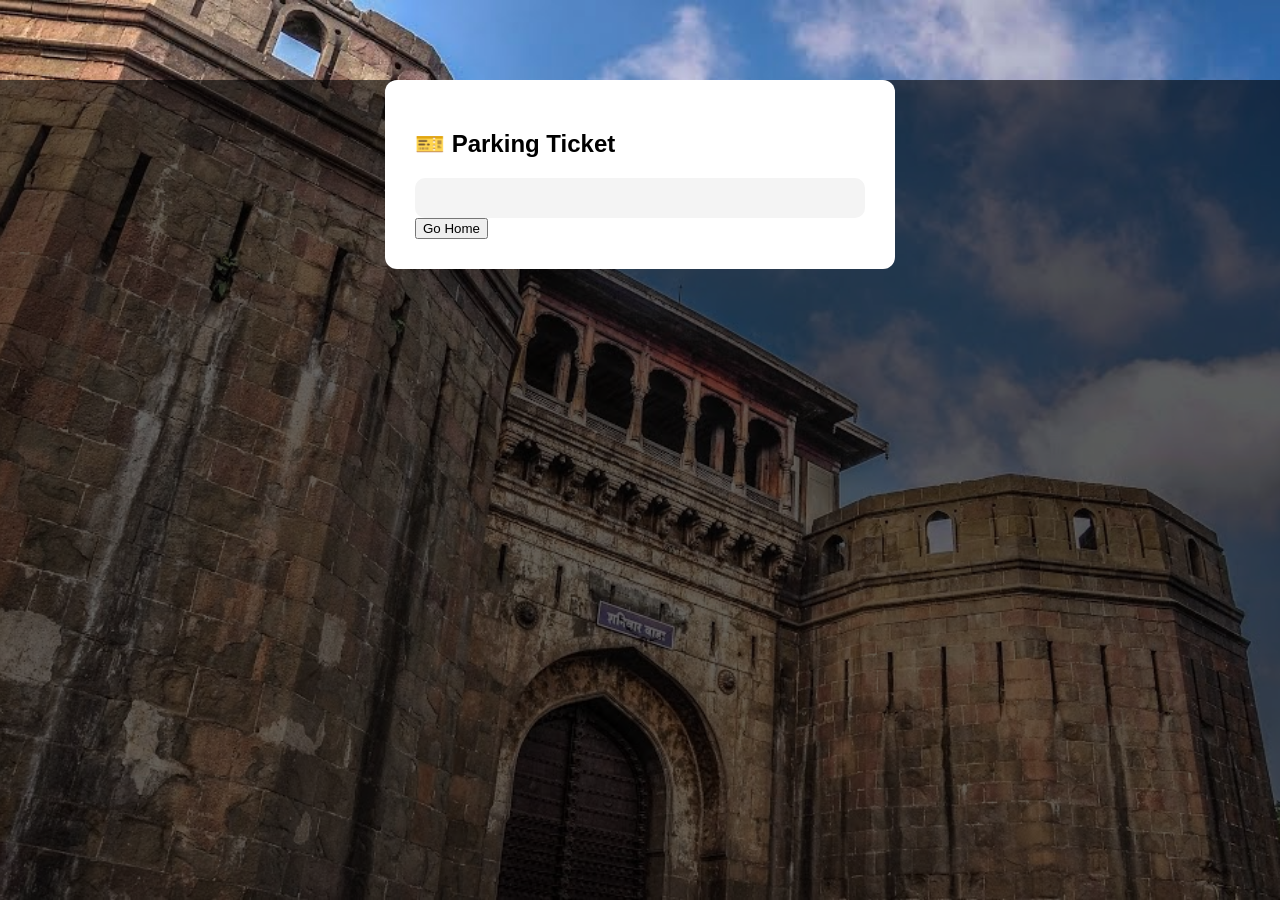
<file: ticket.html>
<!DOCTYPE html>
<html>
<head>
<title>Parking Ticket</title>

<style>
body{
margin:0;
font-family:Arial;
background:url("main-bg.jpg") no-repeat center center fixed;
background-size:cover;
}

body::before{
content:"";
position:fixed;
width:100%;
height:100%;
background:rgba(0,0,0,0.6);
z-index:-1;
}

.container{
width:450px;
margin:80px auto;
background:white;
padding:30px;
border-radius:12px;
}

.ticket{
background:#f4f4f4;
padding:20px;
border-radius:10px;
line-height:1.6;
}
</style>
</head>

<body>

<div class="container">

<h2>🎫 Parking Ticket</h2>

<div class="ticket" id="ticketDetails"></div>

<button onclick="goHome()">Go Home</button>

</div>

<script>

let bookings = JSON.parse(localStorage.getItem("bookings")) || [];
let latest = bookings[bookings.length - 1];

document.getElementById("ticketDetails").innerHTML = `
<b>Booking ID:</b> ${latest.id}<br>
<b>Mall:</b> ${latest.mall}<br>
<b>Date:</b> ${latest.date}<br>
<b>Time:</b> ${latest.time}:00<br>
<b>Vehicle:</b> ${latest.vehicle}<br>
<b>Slots:</b> ${latest.slots.join(", ")}<br>
<b>Amount Paid:</b> ₹${latest.amount}<br>
<b>User UPI:</b> ${latest.userUpi}<br>
<b>Status:</b> ${latest.status}
`;

function goHome(){
window.location.href="home.html";
}

</script>

</body>
</html>
</file>
